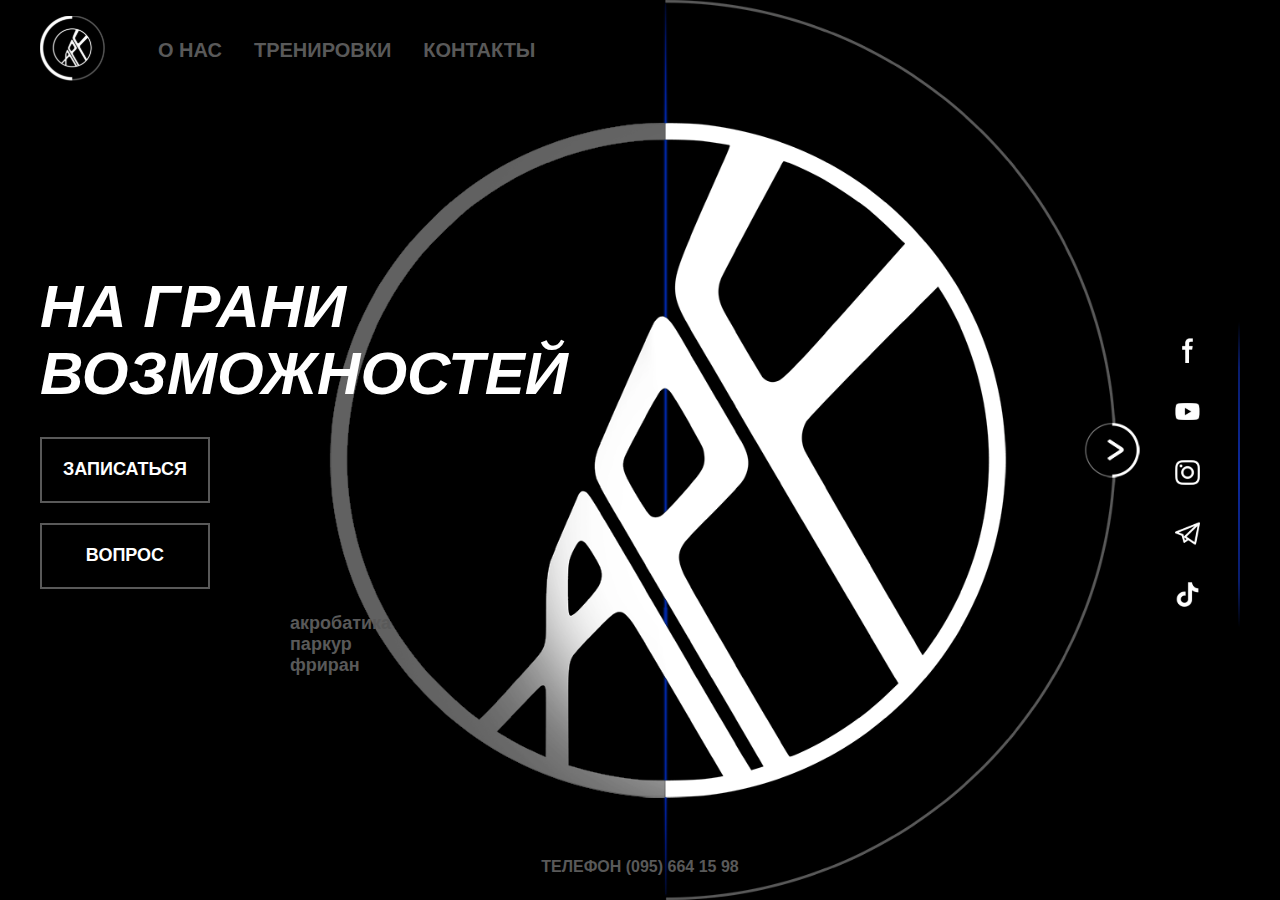
<file: index.html>
<!DOCTYPE html>
<html lang="en">
<head>
  <meta charset="UTF-8">
  <meta http-equiv="X-UA-Compatible" content="IE=edge">
  <meta name="viewport" content="width=device-width, initial-scale=1.0">

  <link rel="stylesheet" type="text/css" href="css/reset.min.css" />
  <link rel="stylesheet" type="text/css" href="css/index.css" />
  <link rel="stylesheet" type="text/css" href="css/homepage.css" />
  <link rel="stylesheet" type="text/css" href="css/header.css" />
  <link rel="stylesheet" type="text/css" href="css/social-sidebar.css" />
  <link rel="stylesheet" type="text/css" href="css/layout.css" />
  <link rel="stylesheet" type="text/css" href="css/sidebar-nav.css" />
  <link rel="stylesheet" type="text/css" href="css/modal.css" />
  <title>APF PRO</title>
</head>
<body>
  <div class="homepage__background">
    <img src="img/homepage-logo.svg" />
  </div>
  <div class="root homepage">
    <div class="overlay"></div>
    <header class="header sm-hidden">
      <div class="header__inner">
        <!-- LOGO -->
        <div class="header__logo-wrap">
          <a href="/">
            <div class="header__logo">
              <img src="img/logo.svg" alt="logo" />
            </div>
          </a>
        </div>

        <!-- NAV -->
        <div class="header__nav-wrap">
          <!-- NAV ITEM -->
          <div class="header__nav-item-wrap">
            <a href="/about">
              <div class="header__nav-item">
                О нас
              </div>
            </a>
          </div>
          <div class="header__nav-item-wrap">
            <a href="/trainings">
              <div class="header__nav-item">
                Тренировки
              </div>
            </a>
          </div>
          <div class="header__nav-item-wrap">
            <a href="/contants">
              <div class="header__nav-item">
                Контакты
              </div>
            </a>
          </div>

          <!-- BOTTOM CRAWLER -->
          <div class="header__nav-wrap__line"></div>
        </div>
      </div>
    </header>

    <div class="header-mobile lg-hidden">
      <div class="header-mobile__activator">
        <img src="img/header-activator.svg">
      </div>
    </div>

    <div class="sidebar__nav-wrap lg-hidden">
      <div class="sidebar__nav-inner">
        <div class="sidebar__nav-item-wrap">
          <a href="/">
            <div class="sidebar__nav-item">
              Главная
            </div>
          </a>
        </div>
        <div class="sidebar__nav-item-wrap">
          <a href="/about">
            <div class="sidebar__nav-item">
              О нас
            </div>
          </a>
        </div>
        <div class="sidebar__nav-item-wrap">
          <a href="/trainings">
            <div class="sidebar__nav-item">
              Тренировки
            </div>
          </a>
        </div>
        <div class="sidebar__nav-item-wrap">
          <a href="/contacts">
            <div class="sidebar__nav-item">
              Контакты
            </div>
          </a>
        </div>
      </div>
    </div>
    <!-- CONTENT -->
    <div class="container">
      <!-- CONTANTS CONTENT -->
      <div class="content">
        <div class="content__left">
          <div class="content__left-wrap">
            <div class="content__inner">
              <div class="btn-wrap sm-hidden">
                <button class="btn" data-modal-btn="training">
                  Записаться
                </button>
                <button class="btn" data-modal-btn="question">
                  Вопрос
                </button>
              </div>
              <div class="homepage__title-wrap">
                <h3 class="page-title">
                  на грани
                </h3>
                <h3 class="page-title">
                  возможностей
                </h3>
              </div>
            </div>

            <div class="description">
              акробатика <br />
              паркур <br />
              фриран
            </div>
          </div>
        </div>
        <div class="content__right">
        </div>
      </div>

      <!-- SOCIAL SIDEBAR -->
      <div class="social">
        <div class="social__inner">
          <div class="social__icon-wrap">
            <a href="https://www.facebook.com/apf.pro.ua" target="_blank">
              <img src="img/fb.svg" />
            </a>
          </div>
          <div class="social__icon-wrap">
            <a href="https://www.youtube.com/channel/UCqLaTgyBrn7cRCaydVDY3hg" target="_blank">
              <img src="img/youtube.svg" />
            </a>
          </div>
          <div class="social__icon-wrap">
            <a href="https://www.instagram.com/apf.pro" target="_blank">
              <img src="img/instagram.svg" />
            </a>
          </div>
          <div class="social__icon-wrap">
            <a href="#" target="_blank">
              <img src="img/telegram.svg" />
            </a>
          </div>
          <div class="social__icon-wrap">
            <a href="https://vm.tiktok.com/ZMdqtSqQ1/" target="_blank">
              <img src="img/tiktok.svg" />
            </a>
          </div>
        </div>
      </div>
    </div>

    <!-- FOOTER -->
    <div class="footer">
      <p class="footer__phone">
        ТЕЛЕФОН (095) 664 15 98
      </p>
      <div class="btn-wrap btn-wrap--mobile lg-hidden">
        <button class="btn" data-modal-btn="training">
          Записаться
        </button>
        <button class="btn" data-modal-btn="question">
          Вопрос
        </button>
      </div>
    </div>
  </div>

  <div class="modal" data-modal-name="training">
    <div class="modal__close" data-modal-dismiss="training">✖</div>
    <div class="modal__inner">
      <div class="modal__title">
        ЗАПИСЬ НА ТРЕНИРОВКУ
      </div>
      <div class="modal__fieldset">
        <form class="modal__form" data-form="training" method="POST">
          <div class="modal__form-row">
            <input class="modal__input" name="name" placeholder="Имя" required />
            <input class="modal__input" name="phone" placeholder="Телефон" required />
          </div>
          <input type="email" class="modal__input" name="email" placeholder="Электронная почта" required />
          <select class="modal__select" name="training" required>
            <option value="" disabled selected>Вид Тренировки</option>
            <option value="group">Групповая тренировка</option>
            <option value="presonal">Персональная тренировка</option>
          </select>
          <button type="submit" class="modal__submit-btn" data-submit-form="training">ЗАПИСАТЬСЯ</button>
          <div class="modal__checkbox-group">
            <input class="modal__checkbox" type="checkbox" id="acceptance" name="acceptance" required>
            <label for="acceptance" class="modal__checkbox-label">Я принимаю условия ПОЛЬЗОВАТЕЛЬСЬКОГО СОГЛАШЕНИЯ</label>    
          </div>
        </form>
      </div>
      <div class="modal__error"></div>
    </div>
  </div>

  <div class="modal" data-modal-name="question">
    <div class="modal__close" data-modal-dismiss="question">✖</div>
    <div class="modal__inner">
      <div class="modal__title">
        задать вопрос
      </div>
      <div class="modal__fieldset">
        <form class="modal__form" data-form="question" method="POST">
          <div class="modal__form-row">
            <input class="modal__input" name="name" placeholder="Имя" required />
            <input class="modal__input" name="phone" placeholder="Телефон" required />
          </div>
          <input type="email" class="modal__input" name="email" placeholder="Электронная почта" required />
          <input class="modal__input" name="question" placeholder="Вопрос" required />
          <button type="submit" class="modal__submit-btn" data-submit-form="question">отправить вопрос</button>
          <div class="modal__checkbox-group">
            <input class="modal__checkbox" type="checkbox" id="acceptance" name="acceptance" required>
            <label for="acceptance" class="modal__checkbox-label">Я принимаю условия ПОЛЬЗОВАТЕЛЬСЬКОГО СОГЛАШЕНИЯ</label>    
          </div>
        </form>
      </div>
      <div class="modal__error"></div>
    </div>
  </div>

  <script src="js/header.js"></script>
  <script src="js/sidebar-nav.js"></script>
  <script src="js/modal.js"></script>
</body>
</html>
</file>
<file: css/index.css>
body {
  background-color: #000;
  font-family: Arial, Helvetica, sans-serif;
}

body * {
  box-sizing: border-box;
}

.root {
  position: relative;
}

a {
  text-decoration: none;
}

.overlay {
  position: fixed;
  display: none;
  left: 0;
  top: 0;
  width: 100%;
  height: 100%;
  background-color: rgba(0, 0, 0, .8);
  z-index: 1;
}

.overlay.active {
  display: block;
}

.container {
  display: flex;
  padding: 100px 40px 0;
  color: #fff;
}

.footer {
  display: flex;
  justify-content: center;
  padding: 10px 0 24px 0;
}

.footer__phone {
  color: #595959;
  font-weight: 600;
}

.btn {
  min-width: 170px;
  min-height: 66px;
  text-transform: uppercase;
  border: 2px solid #595959;
  background-color: transparent;
  color: #fff;
  font-size: 18px;
  font-weight: 600;
  cursor: pointer;
  transition: all 0.2s;
}

.btn:hover {
  border-color: #9ca8d8;
  -webkit-box-shadow: 0px 0px 35px 10px rgba(17,59,221,0.68); 
  box-shadow: 0px 0px 35px 10px rgba(17,59,221,0.68);
}

.btn-wrap {
  display: flex;
  flex-direction: column;
  align-items: flex-start;
  justify-content: space-between;
}

.btn-wrap--mobile {
  flex-direction: row;
  justify-content: flex-start;
  width: 100%;
  margin-top: 20px;
}

.btn-wrap--mobile .btn:first-child {
  margin-right: 20px;
}

.btn-wrap--mobile .btn {
  min-height: 52px;
  min-width: 160px;
  font-size: 14px;
}

.page-title {
  font-size: 88px;
  font-weight: 600;
  line-height: 67px;
}

@media screen and (max-width: 1700px) {
  .page-title {
    font-size: 72px;
  }
}

@media screen and (max-width: 1560px) {
  .page-title {
    font-size: 60px;
  }
}

@media screen and (min-width: 961px) {
  .lg-hidden {
    display: none;
  }
}

/* MOBILE */
@media screen and (max-width: 960px) {
  .sm-hidden {
    display: none;
  }

  .container {
    padding-top: 40px;
    padding-left: 16px;
    padding-right: 16px;
  }

  .page-title {
    text-align: left;
    font-size: 40px;
  }

  .footer {
    flex-direction: column;
    padding-left: 20px;
    padding-right: 20px;
  }
}
</file>
<file: css/homepage.css>
.homepage__background {
  position: absolute;
  display: flex;
  justify-content: flex-end;
  padding-right: 140px;
  width: 100%;
  height: 100%;
  right: 0;
  top: 0;
}

.homepage .content__left::after {
  display: none;
}

.homepage__title-wrap {
  display: flex;
  flex-direction: column;
  justify-content: space-between;
  width: 100%;
  text-transform: uppercase;
  text-align: right;
  font-style: italic;
}

@media screen and (max-width: 1560px) {
  .homepage .content__inner {
    flex-direction: column;
  }

  .homepage .btn-wrap {
    order: 1;
  }

  .homepage .btn-wrap .btn:first-child {
    margin-bottom: 20px;
  }

  .homepage__title-wrap {
    text-align: left;
    margin-bottom: 30px;
  }

  .homepage .content {
    justify-content: center;
  }
}

/* MOBILE */
@media screen and (max-width: 960px) {
  .homepage__background {
    padding-left: 90px;
    padding-right: 16px;
  }

  .homepage .content__left {
    display: none;
  }
}
</file>
<file: css/header.css>
.header {
  position: absolute;
  width: 100%;
  height: 100px;

  color: #fff;
}

.header__inner {
  display: flex;
  align-items: center;
  height: 100%;
  padding: 10px 40px;
}

.header__logo-wrap {
  display: flex;
  align-items: center;
  justify-content: center;
  margin-right: 34px;
}

.header__logo {
  width: 68px;
  height: 68px;
}

.header__nav-wrap {
  position: relative;
  display: flex;
  height: 100%;
  align-items: center;
  padding: 16px 0;
}

.header__nav-item-wrap {
  position: relative;
  display: flex;
  align-items: center;
  height: 100%;
  /* margin: 0 16px; */
  z-index: 1;
}

.header__nav-item {
  position: relative;
  padding: 0 16px;
  line-height: 30px;
  text-transform: uppercase;
  font-size: 20px;
  color: #595959;
  font-weight: bold;
  cursor: pointer;
  transition: all .2s;
  z-index: 1;
}

.header__nav-item:hover,
.header__nav-item-wrap:hover .header__nav-item,
.header__nav-item-wrap.active .header__nav-item {
  color: #fff;
  text-shadow: 0 0 5px #5e6ead, 0 0 10px #6e86e2, 0 0 15px #2541b1, 0 0 20px #0c299b, 0 0 30px #0c299b, 0 0 40px #0c299b, 0 0 55px #0c299b, 0 0 75px #0c299b;
}

.header__nav-item-wrap:hover .header__nav-item-dropdown {
  display: block;
}

.header__nav-item-dropdown {
  position: absolute;
  display: none;
  width: 100%;
  top: 0;
  padding: 68px 0 16px 0;
}

.header__nav-item-dropdown .header__nav-item {
  text-transform: lowercase;
}

.header__nav-wrap__line {
  position: absolute;
  left: 0;
  bottom: 0;
  width: 120px;
  height: 2px;
  visibility: hidden;
  transform: translateX(-16px);
  margin-bottom: 8px;
  background: #0c299b;
  background: linear-gradient(90deg, rgba(2,0,36,0) 0%, rgba(12,41,155,0.7) 15%, rgba(12,41,155,1) 50%, rgba(12,41,155,0.7) 85%, rgba(0,212,255,0) 100%);
  transition: width .3s, transform .3s;
  z-index: 0;
}

/* MOBILE */
@media screen and (max-width: 960px) {
  .header-mobile {
    display: flex;
  }
  
  .header-mobile__activator {
    padding: 16px;
    cursor: pointer;
    z-index: 3;
  }
}
</file>
<file: css/social-sidebar.css>
.social {
  display: flex;
  justify-content: center;
  align-items: center;
}

.social__inner {
  position: relative;
  min-width: 100px;
  padding: 0 40px;
}

.social__inner::after {
  content: '';
  position: absolute;
  top: 0;
  right: 0;
  width: 2px;
  height: 100%;
  background: #0c299b;
  background: linear-gradient(180deg, rgba(2,0,36,0) 0%, rgba(12,41,155,0.7) 15%, rgba(12,41,155,1) 50%, rgba(12,41,155,0.7) 85%, rgba(0,212,255,0) 100%);
}

.social__icon-wrap {
  padding: 16px 0;
}

/* MOBILE */
@media screen and (max-width: 960px) {
  .social {
    order: 0;
  }

  .social__inner {
    padding: 0 20px;
    min-width: 60px;
    max-width: 60px;
  }

  .social__inner::after {
    display: none;
  }
}
</file>
<file: css/layout.css>
.content {
  display: flex;
  /* 100px - header height */
  /* 52px - footer height */
  height: calc(100vh - 100px - 52px);
  /* 105px - social container width */
  width: calc(100% - 105px);
  min-height: 560px;
  margin-right: 16px;
}

.content__left {
  position: relative;
  display: flex;
  align-items: center;
  width: 66%;
  margin-right: 50px;
  padding-right: 50px;
}

.content__left::after {
  content: '';
  position: absolute;
  top: 0;
  right: 0;
  width: 2px;
  height: 100%;
  background: #0c299b;
  background: linear-gradient(180deg, rgba(2,0,36,0) 0%, rgba(12,41,155,0.7) 15%, rgba(12,41,155,1) 50%, rgba(12,41,155,0.7) 85%, rgba(0,212,255,0) 100%);
}

.content__left-wrap {
  width: 100%;
}

.content__right {
  width: 34%;
}

.content__inner {
  display: flex;
  width: 100%;
  height: 250px;
}

.description {
  margin-left: 250px;
  margin-top: 90px;
  line-height: 21px;
  font-size: 18px;
  color: #595959;
  font-weight: 600;
}

@media screen and (max-width: 1400px) {
  .content {
    flex-direction: column;
  }

  .content__left,
  .content__right {
    width: 100%;
    margin-top: 50px;
  }

  .content__left {
    padding-right: 0;
  }
  .content__left::after {
    display: none;
  }
}

/* MOBILE */
@media screen and (max-width: 960px) {
  .content {
    order: 1;
    height: calc(100vh - 230px);
    width: calc(100% - 60px);
    margin-left: 16px;
    margin-right: 0;
  }
}
</file>
<file: css/sidebar-nav.css>
.sidebar__nav-wrap {
  display: none;
  position: absolute;
  align-items: center;
  width: 200px;
  left: 0;
  top: 0;
  border-right: 1px solid #101010;
  padding: 50px 30px;
  height: 100%;
  background-color: rgba(0, 0, 0, .7);
  z-index: 2;
}

.sidebar__nav-wrap.active {
  display: flex;
}

.sidebar__nav-item-wrap:not(:last-child) {
  margin-bottom: 30px;
}

.sidebar__nav-item {
  text-transform: uppercase;
  font-weight: bold;
  color: #595959;
}
</file>
<file: css/modal.css>
.modal {
  display: none;
  position: absolute;
  top: 50%;
  left: 50%;
  transform: translate(-50%, -50%);
  width: 600px;
  padding: 45px;
  border: 1px solid #00000080;
  border-radius: 5px;
  background-color: #fff;
  z-index: 10;
}

.modal.open {
  display: block;
}

.modal__close {
  position: absolute;
  top: 10px;
  right: 15px;
  padding: 5px;
  cursor: pointer;
}

.modal__error {
  margin-top: 20px;
  font-size: 14px;
  color: red;
}

.modal__title {
  text-align: center;
  color: #000;
  font-weight: bold;
  font-size: 20px;
  margin-bottom: 30px;
  text-transform: uppercase;
}

.modal__input {
  height: 50px;
  border-top: none;
  border-left: none;
  border-right: none;
  border-bottom: 1px solid rgba(23, 23, 23, 0.5);
  margin-bottom: 20px;
  outline: none;
  color: #000;
  font-weight: bold;
  font-size: 15px;
  text-transform: uppercase;
}

.modal__select {
  height: 50px;
  border-top: none;
  border-left: none;
  border-right: none;
  border-bottom: 1px solid rgba(23, 23, 23, 0.5);
  margin-bottom: 20px;
  outline: none;
  color: #000;
  font-weight: bold;
  font-size: 15px;
  text-transform: uppercase;
  appearance: none;
  -webkit-appearance: none;
}

.modal__form {
  display: flex;
  flex-direction: column;
}

.modal__form-row {
  display: flex;
  justify-content: space-between;
}

.modal__form-row .modal__input {
  width: 46%;
}

.modal__submit-btn {
  display: flex;
  justify-content: center;
  align-items: center;
  height: 50px;
  width: 100%;
  margin-bottom: 20px;
  border: none;
  outline: none;
  background-color: #000;
  border-radius: 5px;
  color: #fff;
  font-size: 15px;
  font-weight: bold;
  cursor: pointer;
}

.modal__checkbox-label {
  font-size: 14px;
  font-weight: bold;
  text-transform: uppercase;
  cursor: pointer;
}

.modal__checkbox {
  margin: 0 10px 0 0;
  width: 20px;
  height: 20px;
  cursor: pointer;
}

.modal__checkbox-group {
  display: flex;
  align-items: center;
}

::placeholder { /* Chrome, Firefox, Opera, Safari 10.1+ */
  color: #000;
  font-weight: bold;
  opacity: 1; /* Firefox */
}

:-ms-input-placeholder { /* Internet Explorer 10-11 */
  color: #000;
  font-weight: bold;
}

::-ms-input-placeholder { /* Microsoft Edge */
  color: #000;
  font-weight: bold;
}


@media screen and (max-width: 560px) {
  .modal {
    width: 100%;
    height: 100%;
    padding: 20px;
  }
}
</file>
